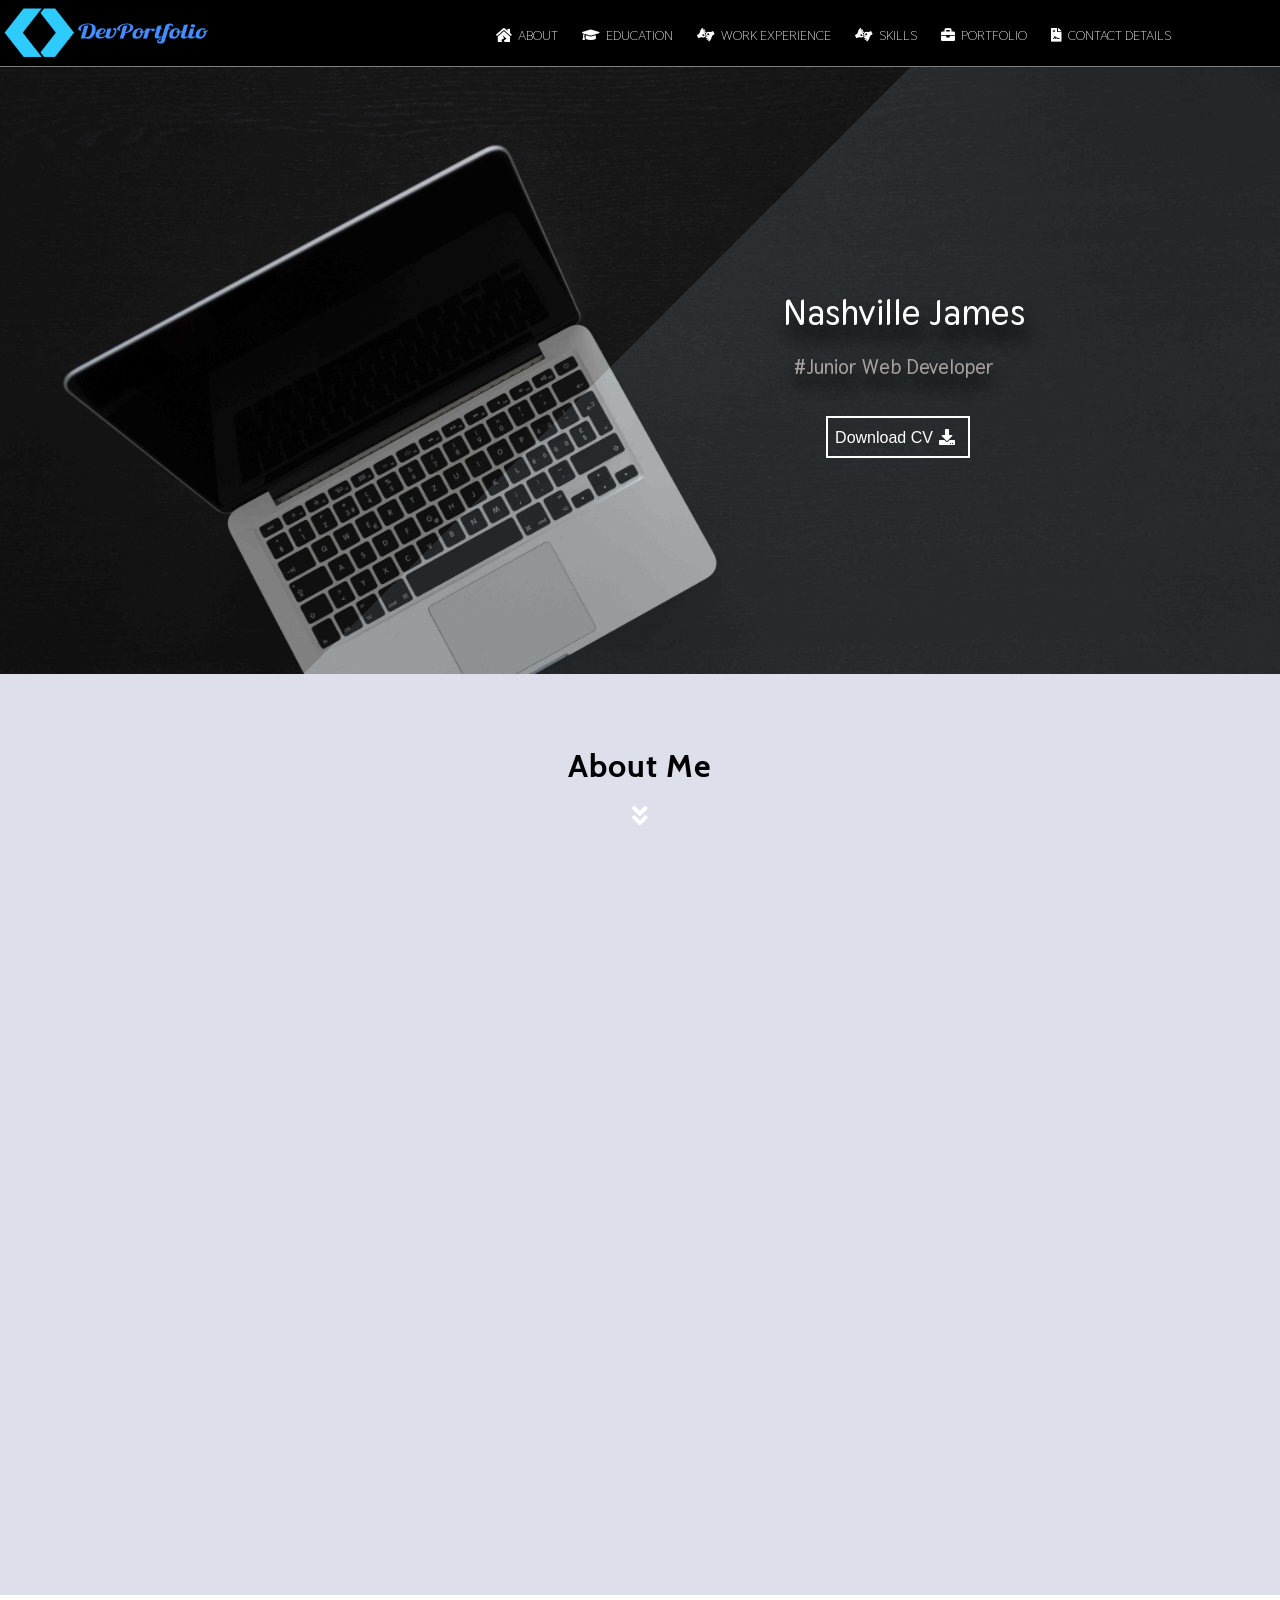
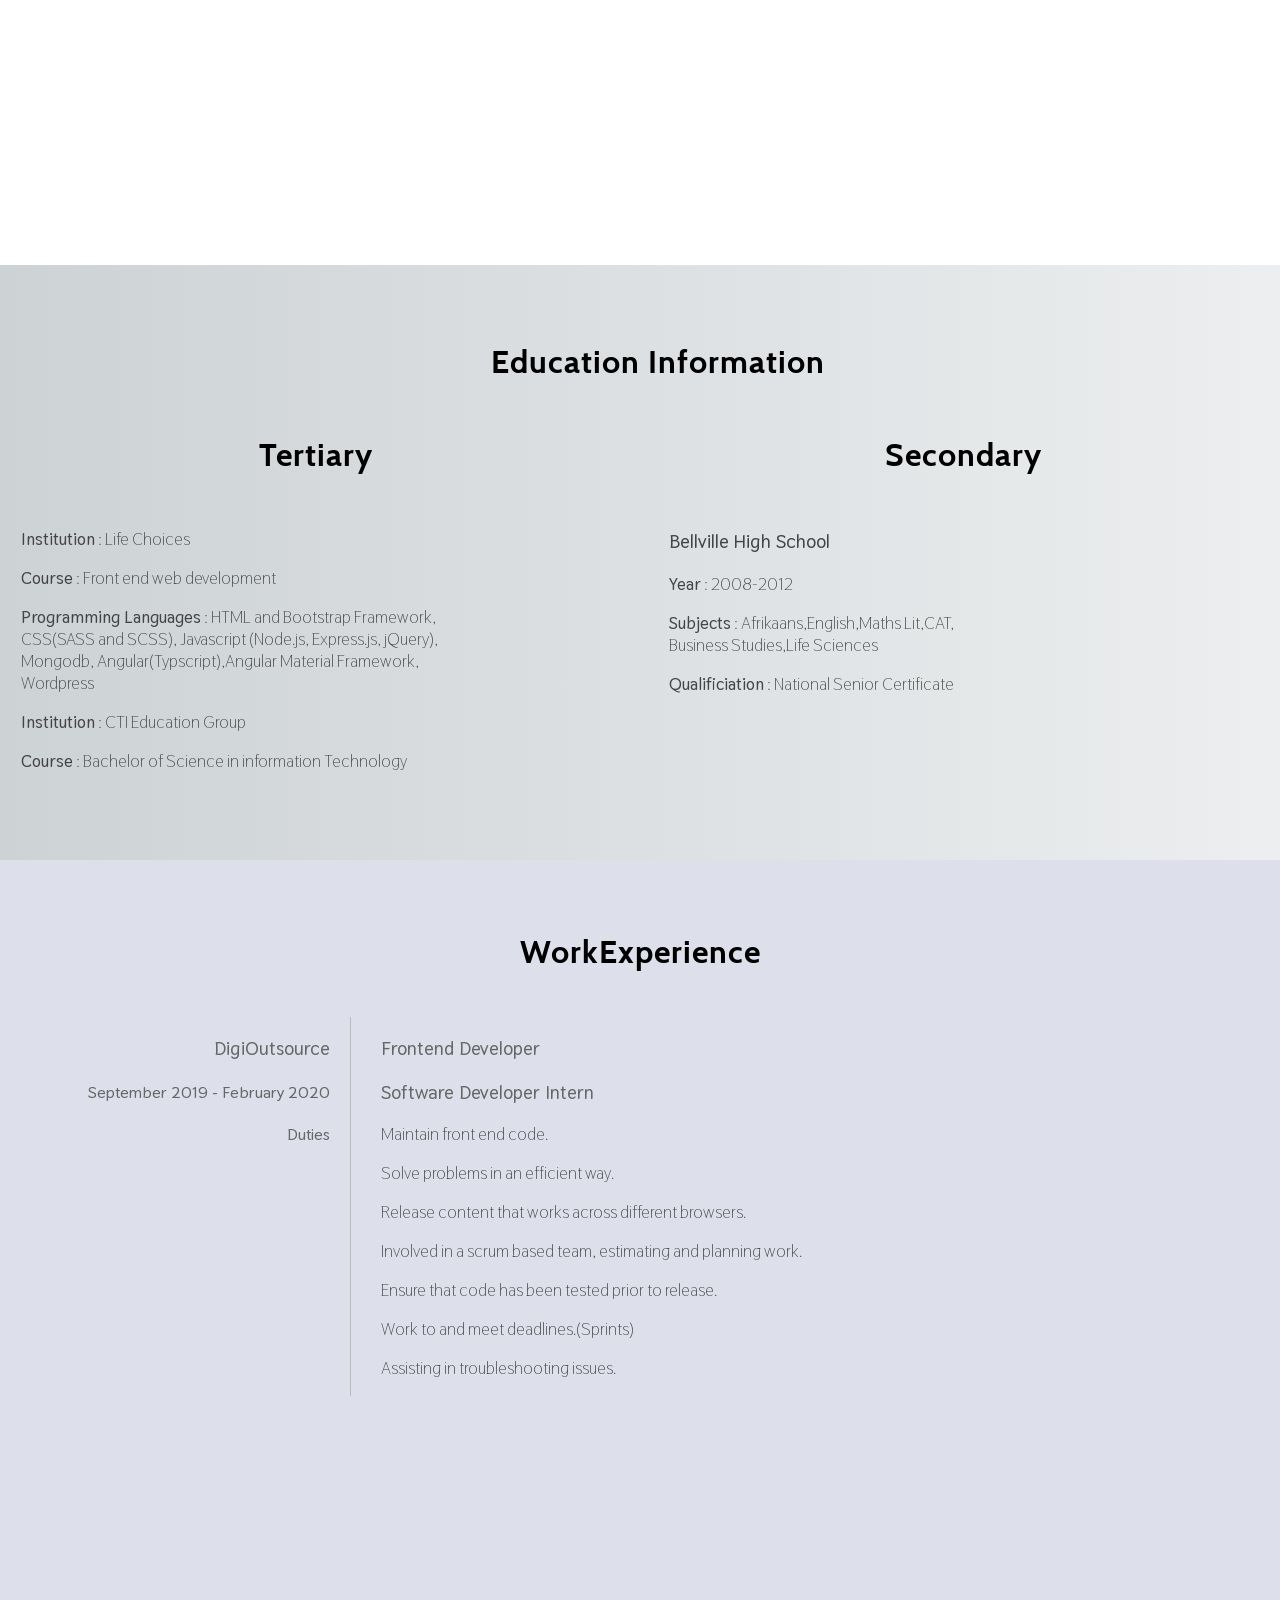
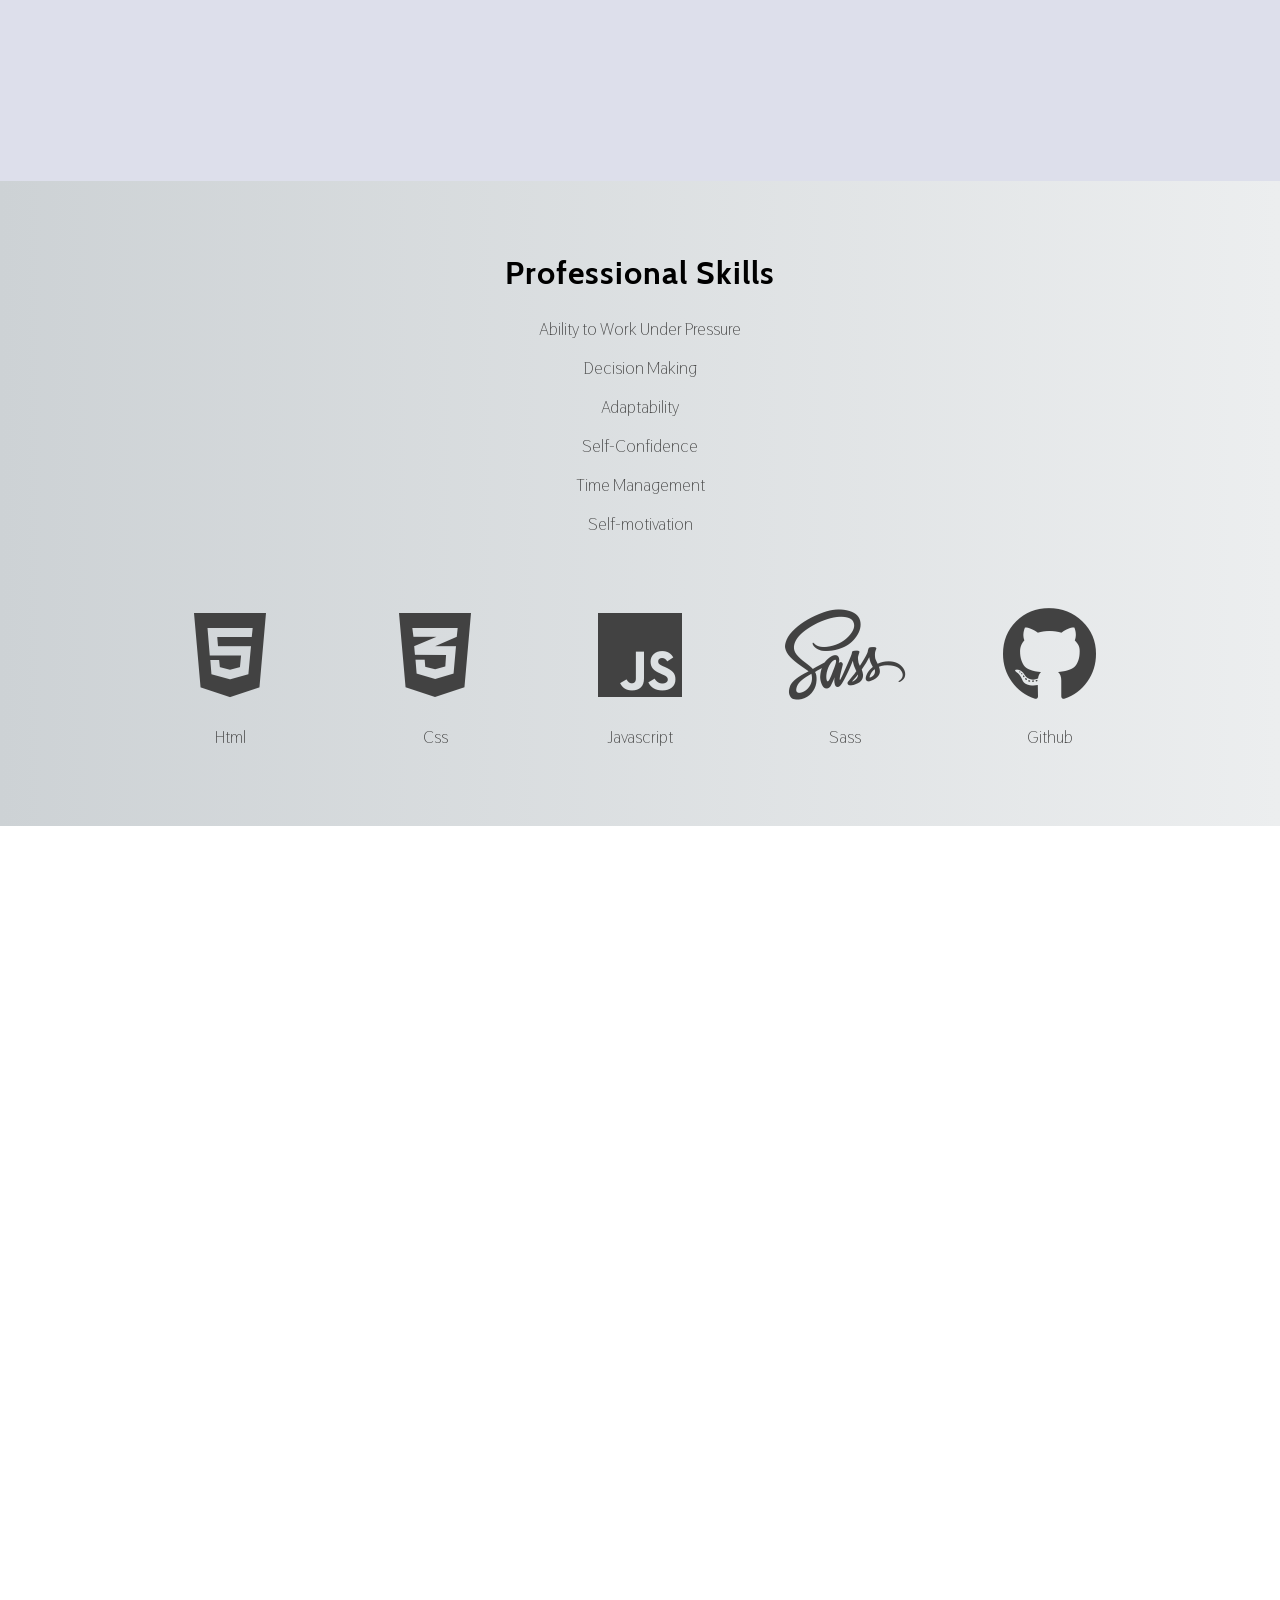
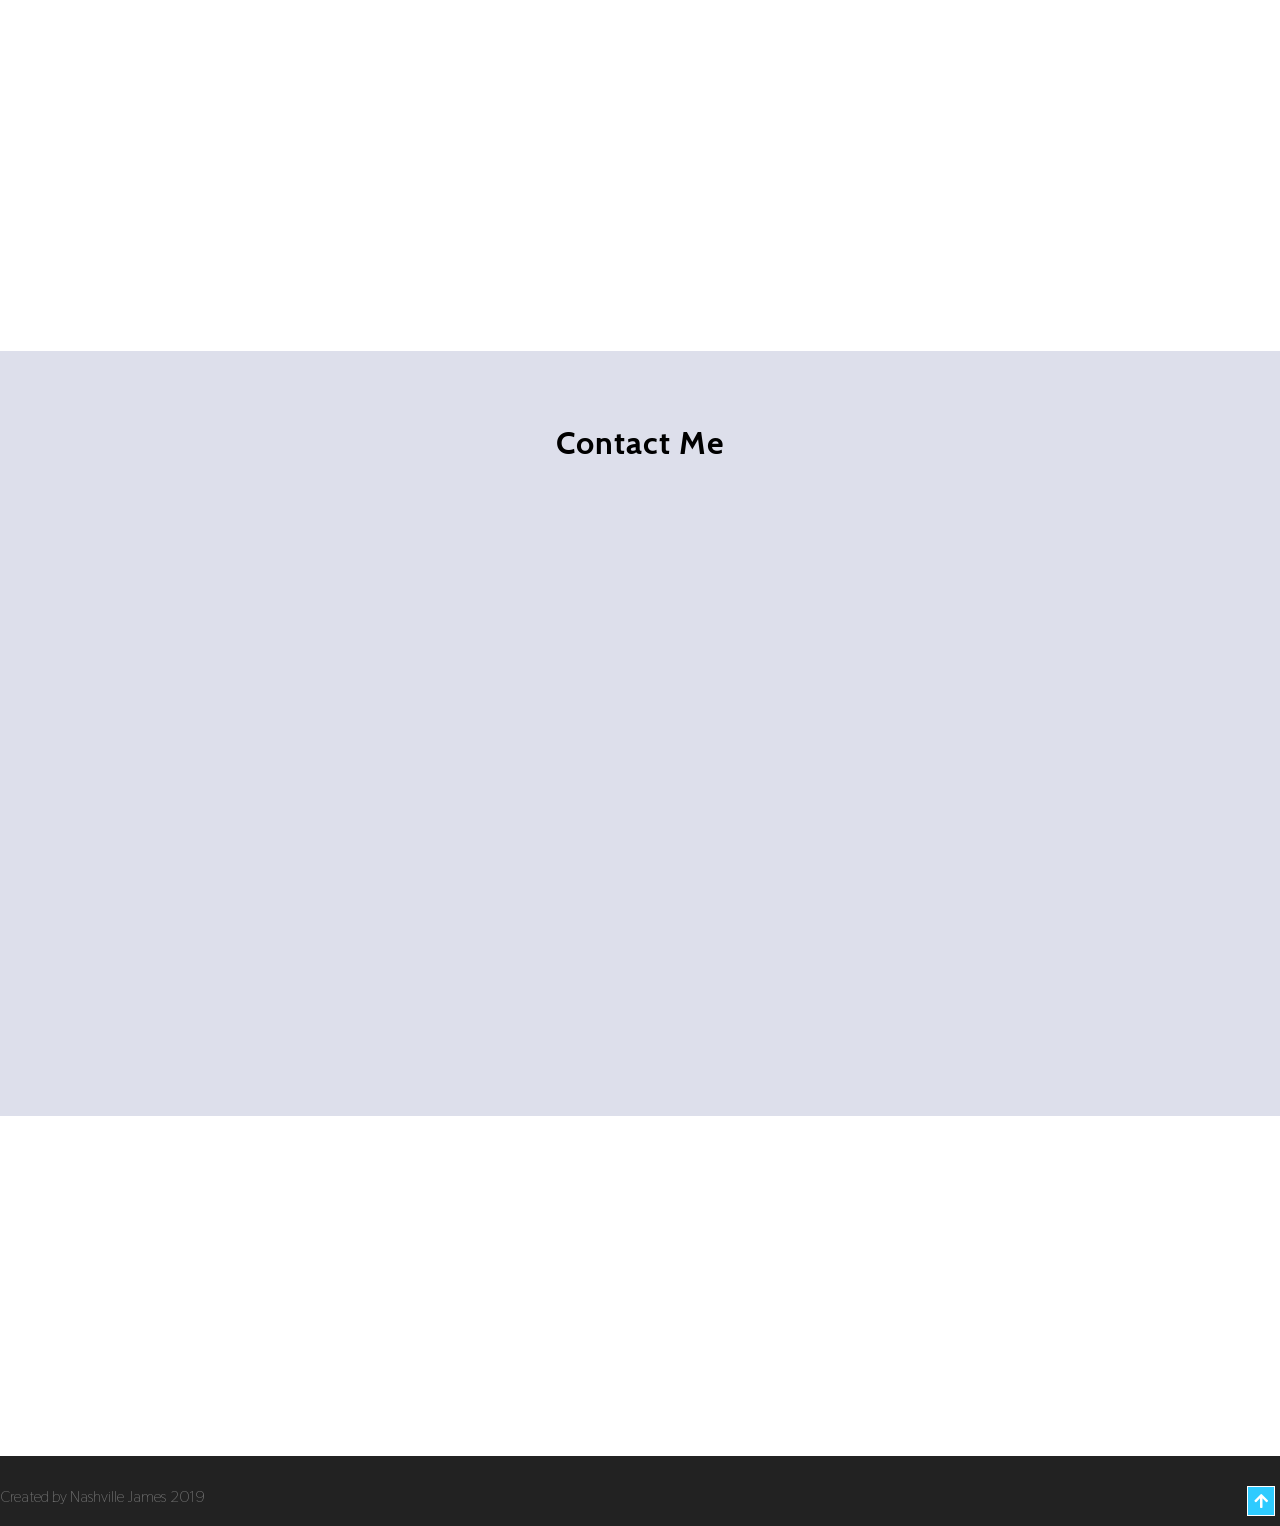
<file: index.html>
<!DOCTYPE html>
<html lang="en">

<head>
    <meta charset="UTF-8">
    <meta name="viewport" content="width=device-width, initial-scale=1.0">
    <!-- <meta http-equiv="X-UA-Compatible" content="ie=edge"> -->
    <!-- aos -->
    <link rel="stylesheet" href="https://unpkg.com/aos@2.3.0/dist/aos.css">
    <script src="https://unpkg.com/aos@2.3.0/dist/aos.js"></script>
    <!-- google fonts link -->
    <link href="https://fonts.googleapis.com/css?family=Thasadith" rel="stylesheet">
    <!-- linked to styles.css -->
    <link rel="stylesheet" type="text/css" href="css/main.css" />
    <!-- font awesome -->
    <link rel="stylesheet" href="https://use.fontawesome.com/releases/v5.7.2/css/all.css"
        integrity="sha384-fnmOCqbTlWIlj8LyTjo7mOUStjsKC4pOpQbqyi7RrhN7udi9RwhKkMHpvLbHG9Sr" crossorigin="anonymous">
    <!-- title of document -->
    <title>My CV</title>
</head>

<body id="top">
    <!-- my navbar with jumplinks-->
    <div class="container" id="go-top">
        <a href="#go-top"><img class="logo" src="logo/Logopit_1551304090848.png"></a>
        <nav id="navbar">
            <ul>
                <li><a href="#aboutme" onclick="toggleNav()"><i class="fas fa-house-damage"></i>About</a></li>
                <li><a href="#edu" onclick="toggleNav()"><i class="fas fa-graduation-cap"></i>Education</a></li>
                <li><a href="#worktag" onclick="toggleNav()"><i
                            class="fas fa-american-sign-language-interpreting"></i>Work Experience</a></li>
                <li><a href="#skill" onclick="toggleNav()"><i
                            class="fas fa-american-sign-language-interpreting"></i>Skills</a></li>
                <li><a href="#pfolio" onclick="toggleNav()"><i class="fas fa-briefcase"></i>Portfolio</a></li>
                <li><a href="#contactme" onclick="toggleNav()"><i class="fas fa-file-contract"></i>Contact Details</a>
                </li>
            </ul>
        </nav>
        <div class="hamburger-menu" onclick="toggleNav()">
            <span></span>
            <span></span>
            <span></span>
        </div>
        <!-- end of navbar -->

        <!-- header -->
        <div class="header">
            <!-- heading 2 -->
            <h2>Nashville James</h2>
            <!-- header 3 -->
            <h3>#Junior Web Developer</h3>
            <a href="../Nashville_James_CV2/CV/Nashville James.pdf" download="Nashville James CV"> <button>Download CV<i
                        class="fas fa-download"></i></button></a>
            <div class="down-arrow">
                <a href="#aboutme"><i class="fas fa-angle-double-down"></i></a>
            </div>
        </div>
        <!-- end of header -->

        <!-- This is my About me section -->
        <section class="about" id="aboutme">
            <!-- image of myself -->
            <h1 class="title">About Me</h1>
            <img class="profile-pic " src="images/Nashville.png" data-aos="zoom-in" alt="">
            <div class="about-p" data-aos="zoom-in">
                <p>I am a Web Developer specializing in front end development. I believe in doing things right<br /> the
                    first time and never leave things undone. I demonstrate attention to detail, I’m hardworking,<br />
                    ambitious and dedicated. I’m not easily disturbed and don’t lose focus of the task at hand.<br /> I
                    can work in a team and on my own, without it influencing my productivity. I easily adapt to<br />
                    change and a firm believer in the value stewardship by leaving things better the way I found it.</p>

                <h2>Career objectives</h2>
                <p>To co-operate with management & staff members of your team towards achieving the vision<br /> and
                    mission of the department.</p>
                <p>To be willing to be mentored and trained,to show respect for existing structures, procedures<br />
                    and policies.</p>
                <p>To strive to be successful at everything I do and to give my best at all times.</p>
                <p>To adhere to the discipline and statutory of the employer.</p>

                <h2>Vision</h2>
                <p>To ensure optimal value to the company with my capabilties</p>
            </div>
        </section>
        <!-- end of about me section -->
        <div class="parallax3"></div>

        <!-- Education section starts here-->
        <!-- article class for container -->
        <article class="edu-container ">
            <!-- div class containing info about tertiary info -->
            <section class="education" id="edu">
                <h1 class="title2">Education Information</h1>
                <div class="tertiary">
                    <h1 class="title">Tertiary</h1>
                    <section class="content">
                        <p>
                            <strong>Institution</strong>
                            : Life Choices
                        </p>
                        <p>
                            <strong>Course</strong>
                            : Front end web development
                        </p>
                        <p>
                            <strong>Programming Languages</strong>
                            : HTML and Bootstrap Framework,<br> CSS(SASS and
                            SCSS), Javascript (Node.js, Express.js,
                            jQuery),<br> Mongodb, Angular(Typscript),Angular Material Framework,<br>
                            Wordpress
                        </p>
                        <p>
                            <strong>Institution</strong>
                            : CTI Education Group
                        </p>
                        <p>
                            <strong>Course</strong>
                            : Bachelor of Science in information Technology
                        </p>
                    </section>
                </div>
                <!-- end of tertiary info -->
                <!-- div class containing info about secondary info -->
                <div class="secondary">
                    <h1 class="title">Secondary</h1>
                    <section class="content">
                        <h3><strong>Bellville High School</strong></h3>
                        <p>
                            <strong>Year</strong>
                            : 2008-2012
                        </p>
                        <p>
                            <strong>Subjects</strong>
                            : Afrikaans,English,Maths Lit,CAT,<br />Business Studies,Life Sciences
                        </p>
                        <p>
                            <strong>Qualificiation</strong>
                            : National Senior Certificate
                        </p>
                    </section>
                </div>
            </section>
            <!-- end of secondary info -->
        </article>
        <!-- Education section ends here-->

        <section class="workexperience" id="worktag" >
            <h1 class="title">WorkExperience</h1>
            <section class="section-experience">
                <div class="exp-wrapper">
                    <div class="date-company">
                        <h3>DigiOutsource</h3>
                        <h4>September 2019 - February 2020</h4>
                        <h4>Duties</h4>
                    </div>
                    <div class="job-description">
                        <h3>Frontend Developer</h3>
                        <h3>Software Developer Intern</h3>
                        <div class="content-manage">
                            <p>Maintain front end code.</p>
                            <p>Solve problems in an efficient way.</p>
                            <p>Release content that works across different browsers.</p>
                            <p>Involved in a scrum based team, estimating and planning work.</p>
                            <p>Ensure that code has been tested prior to release.</p>
                            <p>Work to and meet deadlines.(Sprints)</p>
                            <p>Assisting in troubleshooting issues.</p>
                        </div>
                    </div>
                </div>
            </section>
        </section>

        <!-- Skills section starts here-->
        <section class="skills" id="skill">
            <h1 class="title">Professional Skills</h1>
            <!-- paragraph tags -->
            <div class="titleskills">
                <p>Ability to Work Under Pressure</p>
                <p>Decision Making</p>
                <p>Adaptability</p>
                <p>Self-Confidence</p>
                <p>Time Management</p>
                <p>Self-motivation</p>
            </div>
            <!-- 5 images in the skills section -->
            <div class="icons">
                <!-- <img src="images/html 5.png" width="150px" height="100px"> -->
                <div class="icon1">
                    <p><i class="fab fa-html5"></i></p>
                    <p>Html</p>
                </div>
                <div class="icon2">
                    <p><i class="fab fa-css3-alt"></i></p>
                    <p>Css</p>
                </div>
                <div class="icon3">
                    <p><i class="fab fa-js"></i></p>
                    <p>Javascript</p>
                </div>
                <div class="icon4">
                    <p><i class="fab fa-sass"></i></p>
                    <p>Sass</p>
                </div>
                <div class="icon5">
                    <p><i class="fab fa-github"></i></p>
                    <p>Github</p>
                </div>
            </div>
        </section>
        <!-- Skills section ends here-->

        <!-- Parallax image -->
        <div class="parallax1"></div>
        <!-- end of parallax image -->

        <!-- portfolio section starts here -->
        <section class="portfolio" id="pfolio" data-aos="flip-left">
            <h1 class="title">Portfolio</h1>
            <h4 class="myh4">Check out some of my work</h4>
            <!-- Created a grid -->
            <div class="grid">
                <div class="box1">
                    <div class="picbox">
                        <img src="images/Outdoor.jpg">
                    </div>
                    <div class="overlay">
                        <p><a href="https://nashville7.github.io/outdoor-adventures/index.html" target="_blank">Outdoor
                                Adventures</a></p>
                    </div>
                </div>
                <div class="box2">
                    <div class="picbox">
                        <img src="images/blur-boy-depth-of-field-1183266.jpg">
                    </div>
                    <div class="overlay">
                        <p><a href="https://nashville7.github.io/fashion-shop/index.html" target="_blank">Fashion
                                shop</a></p>
                    </div>
                </div>
                <div class="box3">
                    <div class="picbox">
                        <img src="images/CR7-Backgrounds.jpg">
                    </div>
                    <div class="overlay">
                        <p><a href="http://footballistic-footballistic.7e14.starter-us-west-2.openshiftapps.com/"
                                target="_blank">Football blog</a></p>
                    </div>
                </div>
            </div>
        </section>
        <!-- portfolio section ends here -->

        <!-- Contact section starts here-->
        <section class="contact" id="contactme">
            <h1 class="title">Contact Me</h1>
            <div class="contact-grid" data-aos="flip-left">
                <div class="icon6">
                    <p><a href="https://github.com/Nashville7?tab=repositories" target="_blank"><i
                                class="fab fa-git"></i></a></p>
                    <p>Click on icon to view Git:</p>
                </div>
                <div class="icon7">
                    <p><i class="fab fa-google-plus"></i></a></p>
                    <p>Nashvillejames7@gmail.com</p>
                </div>
                <div class="icon8">
                    <p><a href="https://www.linkedin.com/in/nashville-james-26b622179/" target="_blank"><i
                                class="fab fa-linkedin-in"></i></a>
                    <p>Click to view my Linkedin:</p>
                </div>
                <div class="icon9">
                    <p><i class="fas fa-mobile-alt"></i></a>
                    <p>Contact me on: 0727446534</p>
                </div>
            </div>
        </section>
        <!-- contact section ends here -->

        <!-- Parallax image -->
        <div class="parallax2"></div>
        <!-- end of parallax image -->
        <!-- footer -->
        <footer class="footer-container">
            <div class="footer">
                <span>Created by Nashville James</span>
                <span class="year">2019</span>
                <div class="up-arrow">
                    <a href="#top"><i class="fas fa-arrow-up"></i></a>
                </div>
            </div>
        </footer>
        <!-- end of footer -->
    </div>
    <script src="js/main.js"></script>
</body>
<!-- end of body -->

</html>
<!-- end of html -->
</file>
<file: css/main.css>
/* My download cv button */
/* button anchor tag properties */
button {
  width: 9%;
  background: none;
  border: 2px solid white;
  color: white;
  padding: 5px;
  font-size: 16px;
  cursor: pointer;
  margin: 12px 0;
  float: right;
  margin-top: 2em;
  margin-right: 19em; }
  button a {
    text-decoration: none;
    color: white; }

/* button hover effect */
button:hover {
  background-color: black;
  border: 2px solid white;
  transition: all .2s ease-in-out;
  box-shadow: 2px 2px 17px #4c4c4c; }

/* container for the whole html */
.container {
  display: grid;
  width: 100%;
  overflow-x: hidden; }

/* styling the header */
.header {
  padding: 10px;
  padding-top: 60px;
  background-image: linear-gradient(-45deg, rgba(115, 133, 144, 0.17) 50%, rgba(0, 0, 0, 0.2) 50%), url("../images/header.jpg");
  background-size: cover;
  height: 600px;
  animation: moving 2s ease forwards; }

@keyframes moving {
  from {
    padding-top: 0%;
    opacity: 0; }
  to {
    padding-top: 5%;
    opacity: 1; } }
/* heading 2 properties & values */
.header h2 {
  color: #fff;
  font-size: 36px;
  font-weight: 800;
  margin-top: 225px;
  margin-bottom: 66px;
  margin-left: 773px;
  text-shadow: 4px 16px 18px Black; }

.title {
  color: Black;
  font-size: 28px;
  font-weight: 700;
  letter-spacing: 1px;
  font-family: "Cabin";
  font-size: 32px;
  text-align: center; }

.title2 {
  color: Black;
  font-size: 28px;
  font-weight: 700;
  letter-spacing: 1px;
  font-family: "Cabin";
  font-size: 32px;
  text-align: center;
  text-align: right;
  margin-right: -6em; }

.header h3 {
  color: #aaa0a0;
  font-size: 20px;
  text-shadow: 0px 12px 15px Black;
  margin-left: 39em; }

/* about section properties: custom margin and sizing */
.about {
  margin: 0;
  padding-top: 45px;
  background-color: #dddfeb;
  padding-bottom: 66px;
  overflow: hidden;
  color: white;
  text-align: justify;
  background-size: cover;
  color: #666;
  height: 90vh; }

/* about section heading 2 properties */
.about h2 {
  padding-left: 5%;
  padding-right: 5%; }

/* about paragraph properties */
.about p {
  padding-right: 100px;
  font-size: 18px;
  padding-left: 5%;
  padding-right: 5%;
  color: #666;
  font-size: 17px; }

/* picture in the about section properties */
.profile-pic {
  max-width: 80%;
  height: auto;
  border-radius: 20px solid;
  float: right;
  margin: 1rem 7rem 1rem 1rem;
  box-shadow: 0 0 135px 6px #8d8484 inset; }

.content {
  padding: 5px; }

/* skills section properties: custom margin and sizing */
.skills {
  margin: 0;
  padding-top: 45px;
  color: #444;
  text-align: center;
  height: 600px;
  background: linear-gradient(to right, #cdd2d5 0%, #eceeef 100%); }

/* portfolio section properties: custom margin and sizing */
.portfolio {
  margin: 0;
  padding-top: 45px;
  color: white;
  font-family: -apple-system, BlinkMacSystemFont, 'Segoe UI', Roboto, Oxygen, Ubuntu, Cantarell, 'Open Sans', 'Helvetica Neue', sans-serif;
  max-width: 100%;
  height: 90vh;
  background: linear-gradient(to right, #cdd2d5 0%, #eceeef 100%); }

/* portfolio section heading 4 properties     */
.portfolio h4 {
  font: 15px/24px 'opensans-semibold', sans-serif;
  text-transform: uppercase;
  letter-spacing: 1px;
  text-align: center;
  margin-bottom: 48px;
  color: #95A3A3; }

/* portfolio made into a grid */
.grid {
  display: grid;
  grid-template-columns: repeat(3, 1fr);
  grid-gap: 50px;
  position: relative;
  width: 90%;
  margin: auto; }

/* size of the image */
.grid img {
  width: 100%;
  height: 100%;
  transform: scale(1.2);
  transition: all 0.5s ease-in-out;
  object-fit: cover; }

.box1:hover img,
.box2:hover img,
.box3:hover img {
  transform: scale(1); }

.box1,
.box2,
.box3 {
  position: relative;
  height: 20rem;
  overflow: hidden; }

.picbox {
  height: 100%; }

.overlay {
  position: absolute;
  left: 50%;
  top: 50%;
  transform: translate(-50%, -50%);
  background-color: rgba(70, 70, 76, 0.84);
  width: 0;
  height: 0;
  opacity: 0;
  transition: all 0.5s ease-in-out;
  border-radius: 50%; }
  .overlay p a {
    text-decoration: none;
    color: white;
    font-size: 24px; }

.box1:hover .overlay,
.box2:hover .overlay,
.box3:hover .overlay {
  opacity: 1;
  width: 100%;
  height: 100%;
  border-radius: 0; }

.overlay p {
  position: absolute;
  left: 50%;
  top: 40%;
  transform: translate(-50%, -50%);
  color: white;
  font-size: 2rem;
  text-align: center;
  white-space: nowrap; }

/* contact section properties: custom margin and sizing */
.contact {
  margin: 0;
  padding-top: 45px;
  color: #020202;
  background-color: #dddfeb;
  height: 80vh; }

.contact-grid {
  display: grid;
  grid-template-columns: repeat(4, 1fr);
  width: 80%;
  margin: auto;
  margin: 0px 11vw; }

.contact-grid i {
  font-size: 6rem;
  transition: all 0.5s ease-in-out;
  color: white; }

.icon6 {
  background-image: linear-gradient(to right top, #3772cb, #009cd3, #23bcc2, #91d4b4, #dce9c0);
  border-radius: 4%;
  height: 46vh;
  width: 18vw; }
  .icon6 p {
    text-align: center;
    position: relative;
    top: 20%;
    color: #dddfeb; }

.icon6 i:hover {
  color: #d68932; }

.icon7 {
  background-image: linear-gradient(to right top, #3772cb, #009cd3, #23bcc2, #91d4b4, #dce9c0);
  border-radius: 4%;
  height: 46vh;
  width: 18vw; }
  .icon7 p {
    text-align: center;
    position: relative;
    top: 20%;
    color: #dddfeb; }

.icon7 i:hover {
  color: #e63838; }

.icon8 {
  background-image: linear-gradient(to right top, #3772cb, #009cd3, #23bcc2, #91d4b4, #dce9c0);
  border-radius: 4%;
  height: 46vh;
  width: 18vw; }
  .icon8 p {
    text-align: center;
    position: relative;
    top: 20%;
    color: #dddfeb; }

.icon8 i:hover {
  color: #5645e7; }

.icon9 {
  background-image: linear-gradient(to right top, #3772cb, #009cd3, #23bcc2, #91d4b4, #dce9c0);
  border-radius: 4%;
  height: 46vh;
  width: 18vw; }
  .icon9 p {
    text-align: center;
    position: relative;
    top: 20%;
    color: #dddfeb; }

.icon9 i:hover {
  color: #5c6675; }

/* footer properties */
.footer {
  margin: 0;
  display: flex;
  height: 15px;
  text-align: left;
  background: #222;
  color: #777;
  padding: 30px 0 25px 0; }

.footer-container {
  margin: 0px;
  padding: 0px; }

/* parallax image properties */
.parallax1 {
  padding: 70px 0;
  position: relative;
  background-size: cover;
  background-attachment: fixed;
  background-image: linear-gradient(-45deg, rgba(0, 0, 0, 0.57) 50%, rgba(0, 0, 0, 0.57) 50%), url("../images/creative.jpg");
  height: 130px;
  z-index: 1; }

/* parallax image properties */
.parallax2 {
  padding: 70px 0;
  position: relative;
  background-size: cover;
  background-attachment: fixed;
  background-image: linear-gradient(-45deg, rgba(0, 0, 0, 0.57) 50%, rgba(0, 0, 0, 0.57) 50%), url("../images/footer.jpg");
  height: 200px; }

/* parallax image properties */
.parallax3 {
  padding: 70px 0;
  position: relative;
  background-size: cover;
  background-attachment: fixed;
  background-image: linear-gradient(-45deg, rgba(0, 0, 0, 0.29) 50%, rgba(0, 0, 0, 0.31) 50%), url("../images/learning.jpg");
  height: 130px; }

.logo {
  z-index: 1001;
  width: 229px;
  height: 169px;
  position: fixed;
  margin-top: -59px;
  cursor: pointer; }

.navbar {
  overflow: visible; }

.hamburger-menu {
  position: absolute;
  display: none;
  right: 20px; }

.hamburger-menu span {
  background: red;
  width: 34px;
  height: 3px;
  display: block;
  margin-bottom: 5px;
  margin-left: 80rem;
  border-radius: 6px;
  position: relative; }

.icons {
  display: grid;
  grid-template-columns: repeat(5, 1fr);
  width: 80%;
  margin: auto; }

.icons i {
  font-size: 6rem;
  color: #424242;
  transition: all 0.5s ease-in-out;
  margin-top: 2rem; }

.icon1 i:hover {
  color: orange; }

.icon2 i:hover {
  color: #4d4ad4; }

.icon3 i:hover {
  color: #bad832; }

.icon4 i:hover {
  color: #d348c0; }

.icon5 i:hover {
  color: #050505; }

.down-arrow {
  position: absolute;
  left: 50%;
  top: 83%;
  transform: translateX(-50%);
  padding-top: 2em;
  color: white;
  font-size: 25px;
  animation: down-arrow 1s ease infinite; }

@keyframes down-arrow {
  0% {
    padding-top: 1.8em; }
  50% {
    padding-top: 2.2em; }
  100% {
    padding-top: 1.8em; } }
.up-arrow .fa-arrow-up {
  right: 5px;
  color: white;
  font-size: 16px;
  border: 1px solid white;
  background: #2ecbff;
  text-align: center;
  position: absolute;
  transition: 0.4s; }

.fa-angle-double-down {
  color: white; }

.up-arrow .fa-arrow-up:hover {
  background: #0997c7; }

.icon6 p:nth-child(2),
.icon7 p:nth-child(2),
.icon8 p:nth-child(2) {
  margin-left: 2vw; }

.year {
  padding-left: 5px; }

.workexperience {
  margin: 0;
  padding-top: 45px;
  background-color: #dddfeb;
  padding-bottom: 66px;
  overflow: hidden;
  color: white;
  text-align: justify;
  background-size: cover;
  color: #666;
  height: 90vh; }

.exp-wrapper {
  display: grid;
  grid-template-columns: 1fr 2fr;
  grid-column-gap: 30px;
  grid-auto-rows: minmax(100px, auto);
  justify-items: stretch;
  align-items: stretch;
  padding: 20px; }

.date-company {
  text-align: right;
  border-right: 1px solid #bbb;
  padding-right: 20px; }

@font-face {
  src: url(../fonts/Acme-Regular.ttf);
  font-family: "Acme"; }
@font-face {
  src: url(..//fonts/Cabin-Bold.ttf);
  font-family: "Cabin"; }
/* To make scroling move smooth */
html {
  scroll-behavior: smooth; }

/* styling of the body*/
body {
  padding-left: 5pc;
  margin: 0;
  padding: 0;
  font-family: 'Thasadith', sans-serif;
  height: 100vh;
  scroll-behavior: smooth;
  color: #666; }

/* paragraph properties & values */
p {
  font-size: 17px;
  color: #444; }

/* for creating my whole navbar */
/* my navbar */
nav {
  position: fixed;
  width: 100%;
  background-color: #000;
  border-radius: 0px;
  padding: 10px 0;
  height: 46px;
  margin: 0;
  border-bottom: 0.2px solid gray;
  z-index: 1000; }

/* navbar unordered list fix */
nav ul {
  margin: 0;
  padding: 0 100px;
  float: right;
  text-decoration: none;
  display: flex; }

/* navbar list style fix */
nav li {
  list-style: none; }

/* navbar anchor tag properties */
nav a {
  display: block;
  margin: 0;
  text-decoration: none;
  color: white;
  padding: 0 40px;
  text-transform: uppercase;
  line-height: 50px;
  font-size: 14px;
  position: relative; }

/* navbar hover effect */
nav a::before {
  content: "";
  position: absolute;
  bottom: 0.5rem;
  height: 0.2rem;
  width: 0rem;
  background: white;
  left: 50%;
  transform: translateX(-50%);
  transition: all 0.5s ease-in-out; }

nav a:hover::before {
  width: 70%; }

i {
  padding: 6px; }

/* education section properties: custom margin and sizing */
.education {
  margin: 0;
  padding-top: 45px;
  color: #444;
  background: linear-gradient(to right, #cdd2d5 0%, #eceeef 100%);
  display: grid;
  grid-template-columns: repeat(2, 1fr);
  height: 100%;
  grid-gap: 15px;
  grid-template-areas: "title2 title2" "tertairy secondary"; }

.tertiary {
  grid-area: tertairy;
  height: 29rem;
  margin: 1em;
  margin-top: -3em; }

.secondary {
  grid-area: secondary;
  height: 29rem;
  margin: 1em;
  margin-top: -3em; }

.content {
  padding: 5px; }

.about {
  display: grid;
  grid-template-columns: repeat(3, 1fr);
  grid-template-areas: "about about about" "box1 box2 box3"; }

.profile-pic {
  grid-area: box3; }

.about-p {
  grid-area: box1;
  grid-column: span 2; }

.title {
  grid-area: about; }

.contact-container {
  display: grid;
  grid-template-columns: repeat(3, 1fr);
  margin: auto;
  width: 70%; }

/* Mobile Devices */
/* Portrait and Landscape */
@media only screen and (min-device-width: 320px) and (max-device-width: 480px) {
  .header {
    width: 100vw;
    height: 100vh;
    position: relative; }

  .header h2 {
    color: #fff;
    font-size: 22px;
    font-weight: 800;
    margin-top: 340px;
    margin-bottom: 16px;
    margin-left: 7px;
    text-shadow: 4px 16px 18px black; }

  .header h3 {
    color: #aaa0a0;
    font-size: 11px;
    text-shadow: 0px 12px 15px black;
    margin-left: 13px; }

  #navbar {
    width: 100vw;
    height: 12rem;
    z-index: 2000;
    top: -16rem;
    transition: all 0.5s ease-in-out; }

  #navbar.active {
    width: 100vw;
    height: 17rem;
    z-index: 2000;
    top: 0; }

  nav a {
    color: white;
    text-decoration: none;
    font-weight: 700;
    transition: color 0.3s;
    padding: 3px;
    display: block;
    font-size: 12px;
    line-height: 31px; }

  nav a:hover {
    color: blue;
    background: #7d90c4; }

  nav ul {
    grid-template-columns: repeat(1, 1fr);
    background: black;
    display: block;
    margin: auto;
    padding: 0;
    position: absolute;
    left: 55%;
    transform: translateX(-50%);
    top: 2rem; }

  .fas .fa-house-damage,
  .fas .fa-graduation-cap,
  .fas .fa-american-sign-language-interpreting,
  .fas .fa-briefcase,
  .fas .fa-file-contract {
    display: none; }

  .hamburger-menu {
    display: block;
    cursor: pointer;
    position: fixed;
    top: 1rem;
    z-index: 2000; }

  .hamburger-menu span {
    background: white; }

  .logo {
    width: 140px;
    height: 114px;
    margin-top: -31px; }

  .parallax3 {
    height: 13px; }

  .parallax1 {
    height: 13px; }

  .detailcontainer p {
    font-size: 11px; }

  .about {
    display: grid;
    grid-template-columns: 1fr 1fr;
    height: 1260px;
    grid-template-areas: "about about" "box3 box3" "box1 box2"; }

  .profile-pic {
    grid-area: box3;
    text-align: center;
    width: 90vw;
    margin: 6vw; }

  .about-p {
    grid-area: box1;
    width: 100vw;
    max-width: 400px auto;
    height: auto;
    text-align: justify; }

  .about p {
    text-align: initial; }

  .title {
    grid-area: about;
    text-align: center;
    width: 100vw;
    margin-bottom: 0; }

  .titleskills {
    width: 100vw;
    text-align: center; }

  .icons {
    display: grid;
    grid-template-columns: repeat(1, 1fr);
    width: 80vw;
    margin: auto; }

  .content-manage {
    text-align: initial; }

  .education {
    margin: 0;
    padding-top: 45px;
    color: #444;
    background: linear-gradient(to right, #cdd2d5 0%, #eceeef 100%);
    display: grid;
    grid-template-columns: repeat(2, 1fr);
    height: 100%;
    grid-gap: 15px;
    grid-template-areas: "title2 tittle2" "tertairy tertiary" "secondary secondary"; }

  .tertiary {
    grid-area: tertairy;
    height: 29rem;
    margin: 1em;
    margin-top: -3em;
    max-width: 400px auto;
    width: 90vw; }

  .secondary {
    grid-area: secondary;
    height: 19rem;
    margin: 1em;
    margin-top: -6em;
    width: 100vw;
    max-width: 400px auto; }

  .title2 {
    grid-area: title2;
    text-align: center;
    width: 100vw;
    font-size: 23px;
    margin: 10px; }

  .icons {
    display: grid;
    grid-template-columns: repeat(1, 1fr);
    width: 90vw;
    text-align: center;
    margin-left: 1rem; }

  .icon6 {
    background-image: linear-gradient(to right top, #3772cb, #009cd3, #23bcc2, #91d4b4, #dce9c0);
    border-radius: 4%;
    height: 34vh;
    margin: auto;
    width: 74vw;
    margin-bottom: 1rem;
    margin-top: 3rem; }

  .icon7 {
    background-image: linear-gradient(to right top, #3772cb, #009cd3, #23bcc2, #91d4b4, #dce9c0);
    border-radius: 4%;
    height: 34vh;
    margin: auto;
    width: 74vw;
    margin-bottom: 1rem; }

  .icon8 {
    background-image: linear-gradient(to right top, #3772cb, #009cd3, #23bcc2, #91d4b4, #dce9c0);
    border-radius: 4%;
    height: 34vh;
    margin: auto;
    width: 74vw;
    margin-bottom: 1rem; }

  .icon9 {
    background-image: linear-gradient(to right top, #3772cb, #009cd3, #23bcc2, #91d4b4, #dce9c0);
    border-radius: 4%;
    height: 34vh;
    margin: auto;
    width: 74vw;
    margin-bottom: 1rem; }

  .skills {
    height: 1400px;
    padding-top: 9px;
    margin-bottom: -3rem; }

  .portfolio {
    height: 800px;
    padding-top: 9px; }

  .grid {
    grid-template-columns: repeat(1, 1fr);
    display: grid;
    width: 80vw;
    margin: auto;
    text-align: center;
    grid-template-areas: "myh4" "box1" "box2" "box3"; }

  .title {
    text-align: center;
    margin-top: -11px;
    font-size: 23px;
    margin-top: 47px; }

  .box1 {
    grid-area: box1;
    text-align: center;
    width: 70vw;
    height: 10rem;
    margin-top: -80px;
    margin-right: 2.5vw; }

  .box2 {
    grid-area: box2;
    text-align: center;
    width: 70vw;
    height: 10rem;
    margin-left: 2.5vw; }

  .box3 {
    grid-area: box3;
    text-align: center;
    width: 70vw;
    height: 10rem;
    margin-left: 2.5vw; }

  .myh4 {
    grid-area: myh4;
    text-align: center;
    width: 100vw; }

  .contact-grid {
    display: grid;
    grid-template-columns: repeat(1, 1fr);
    margin: auto;
    width: 93vw;
    text-align: center;
    margin-left: 1rem; }

  .contact {
    padding-top: 9px;
    height: 170vh; }

  .about {
    padding: 0;
    margin-top: -1rem; }

  .about p {
    font-size: 15px; }

  .about h2 {
    font-size: 19px; }

  .parallax2 {
    height: 0; }

  button {
    background: none;
    border: 2px solid white;
    color: white;
    padding: 5px;
    font-size: 12px;
    cursor: pointer;
    margin: 12px 0;
    margin-right: 19em;
    width: 7rem;
    margin-top: -23em;
    position: absolute;
    bottom: 5rem;
    left: 1rem; }

  p {
    font-size: 15px; }

  .down-arrow {
    position: absolute;
    left: 50%;
    transform: translateX(-50%);
    padding-top: 2em;
    color: white;
    font-size: 25px;
    animation: down-arrow 1s ease infinite; }

  @keyframes down-arrow {
    0% {
      padding-top: 1.8em; }
    50% {
      padding-top: 2.2em; }
    100% {
      padding-top: 1.8em; } }
  .up-arrow .fa-arrow-up {
    right: 5px;
    color: white;
    font-size: 16px;
    border: 1px solid white;
    background: #2ecbff;
    text-align: center; } }
.exp-wrapper {
  width: 80%; }

@media only screen and (min-device-width: 481px) and (max-device-width: 767px) {
  .header h2 {
    margin-left: 0;
    font-size: 18px;
    margin-top: 313px; }

  .header h3 {
    margin-left: 0 !important;
    font-size: 15px;
    margin-top: -28px; }

  .logo {
    z-index: 1001;
    width: 32vw;
    height: 169px;
    position: fixed;
    margin-top: -59px; }

  button {
    margin-top: 1em;
    margin-right: 21em;
    position: absolute;
    width: 9rem; }

  nav ul {
    padding: 0 9px; }

  nav a {
    font-size: 1.4vw !important;
    padding: 0 !important; }

  .about {
    width: 100vw;
    height: 163vh; }

  .content-manage {
    text-align: initial; }

  .education {
    width: 100vw;
    height: 136vh;
    padding-top: 0; }

  .tertiary,
  .secondary {
    height: -1px; }

  .tertiary .title,
  .secondary .title {
    margin-top: 0; }

  .skills {
    width: 100vw;
    height: 100vh; }

  .icons i {
    font-size: 4rem; }

  .portfolio {
    width: 100vw;
    height: 70vh; }

  .picbox {
    height: 44%; }

  .box1,
  .box2,
  .box3 {
    height: 71%; }

  .picbox {
    height: 100%; }

  .overlay p a {
    font-size: 17px; }

  .contact {
    width: 100vw;
    height: 100vh; }

  .parallax2 {
    height: 10vh; }

  .icon6 {
    width: 23vw; }

  .icon7 {
    width: 23vw; }

  .icon8 {
    width: 23vw; }

  .contact-grid {
    display: grid;
    grid-template-columns: repeat(2, 1fr);
    width: 80%;
    grid-gap: 2rem;
    margin: auto;
    margin: 0px 9vw; }
    .contact-grid i {
      font-size: 5rem; }
    .contact-grid p {
      font-size: 12px; }

  .icon6,
  .icon7,
  .icon8,
  .icon9 {
    width: 39vw;
    height: 38vh; } }
/* Responsive Design */
/*Tablets*/
@media only screen and (min-device-width: 768px) and (max-device-width: 1024px) {
  .header h2 {
    font-size: 34px;
    font-weight: 800;
    margin-top: 225px;
    margin-bottom: 22px;
    margin-left: 477px;
    text-shadow: 4px 16px 18px black; }

  .header h3 {
    color: #aaa0a0;
    font-size: 18px;
    text-shadow: 0px 12px 15px black;
    margin-left: 28em; }

  .about {
    margin-top: -2rem;
    height: 123vh; }

  .title {
    font-size: 23px; }

  .about p {
    font-size: 15px; }

  .title2 {
    font-size: 25px; }

  .grid img {
    width: 100%;
    height: 55%; }

  .overlay {
    top: 5%; }

  .overlay p {
    font-size: 20px;
    top: 67%; }

  button {
    padding: 5px;
    font-size: 16px;
    width: 9rem;
    position: absolute;
    cursor: pointer;
    margin: 12px 33rem;
    float: right;
    margin-top: 1em;
    margin-right: 7em; }

  nav a {
    padding: 1px 7px;
    font-size: 10px; }

  nav ul {
    padding: 0px 21px; }

  .icons i {
    font-size: 5rem; }

  .down-arrow {
    position: absolute;
    left: 50%;
    transform: translateX(-50%);
    padding-top: 2em;
    color: white;
    font-size: 25px;
    animation: down-arrow 1s ease infinite; }

  @keyframes down-arrow {
    0% {
      padding-top: 1.8em; }
    50% {
      padding-top: 2.2em; }
    100% {
      padding-top: 1.8em; } }
  .contact-grid {
    display: grid;
    grid-template-columns: repeat(4, 1fr);
    width: 80%;
    margin: auto;
    margin: 0px 1.5vw;
    grid-gap: 1rem; }

  .icon6,
  .icon7,
  .icon8,
  .icon9 {
    width: 23vw; } }
/* Responsive Design
/*Desktop*/
@media screen and (min-device-width: 1025px) and (max-device-width: 1600px) {
  nav a {
    padding: 0px 9px; }

  .header h3 {
    margin: -3rem 0;
    margin-left: 49rem;
    position: absolute; }

  button {
    width: 9rem;
    position: absolute;
    margin: 14px 51rem; } }

/*# sourceMappingURL=main.css.map */
</file>
